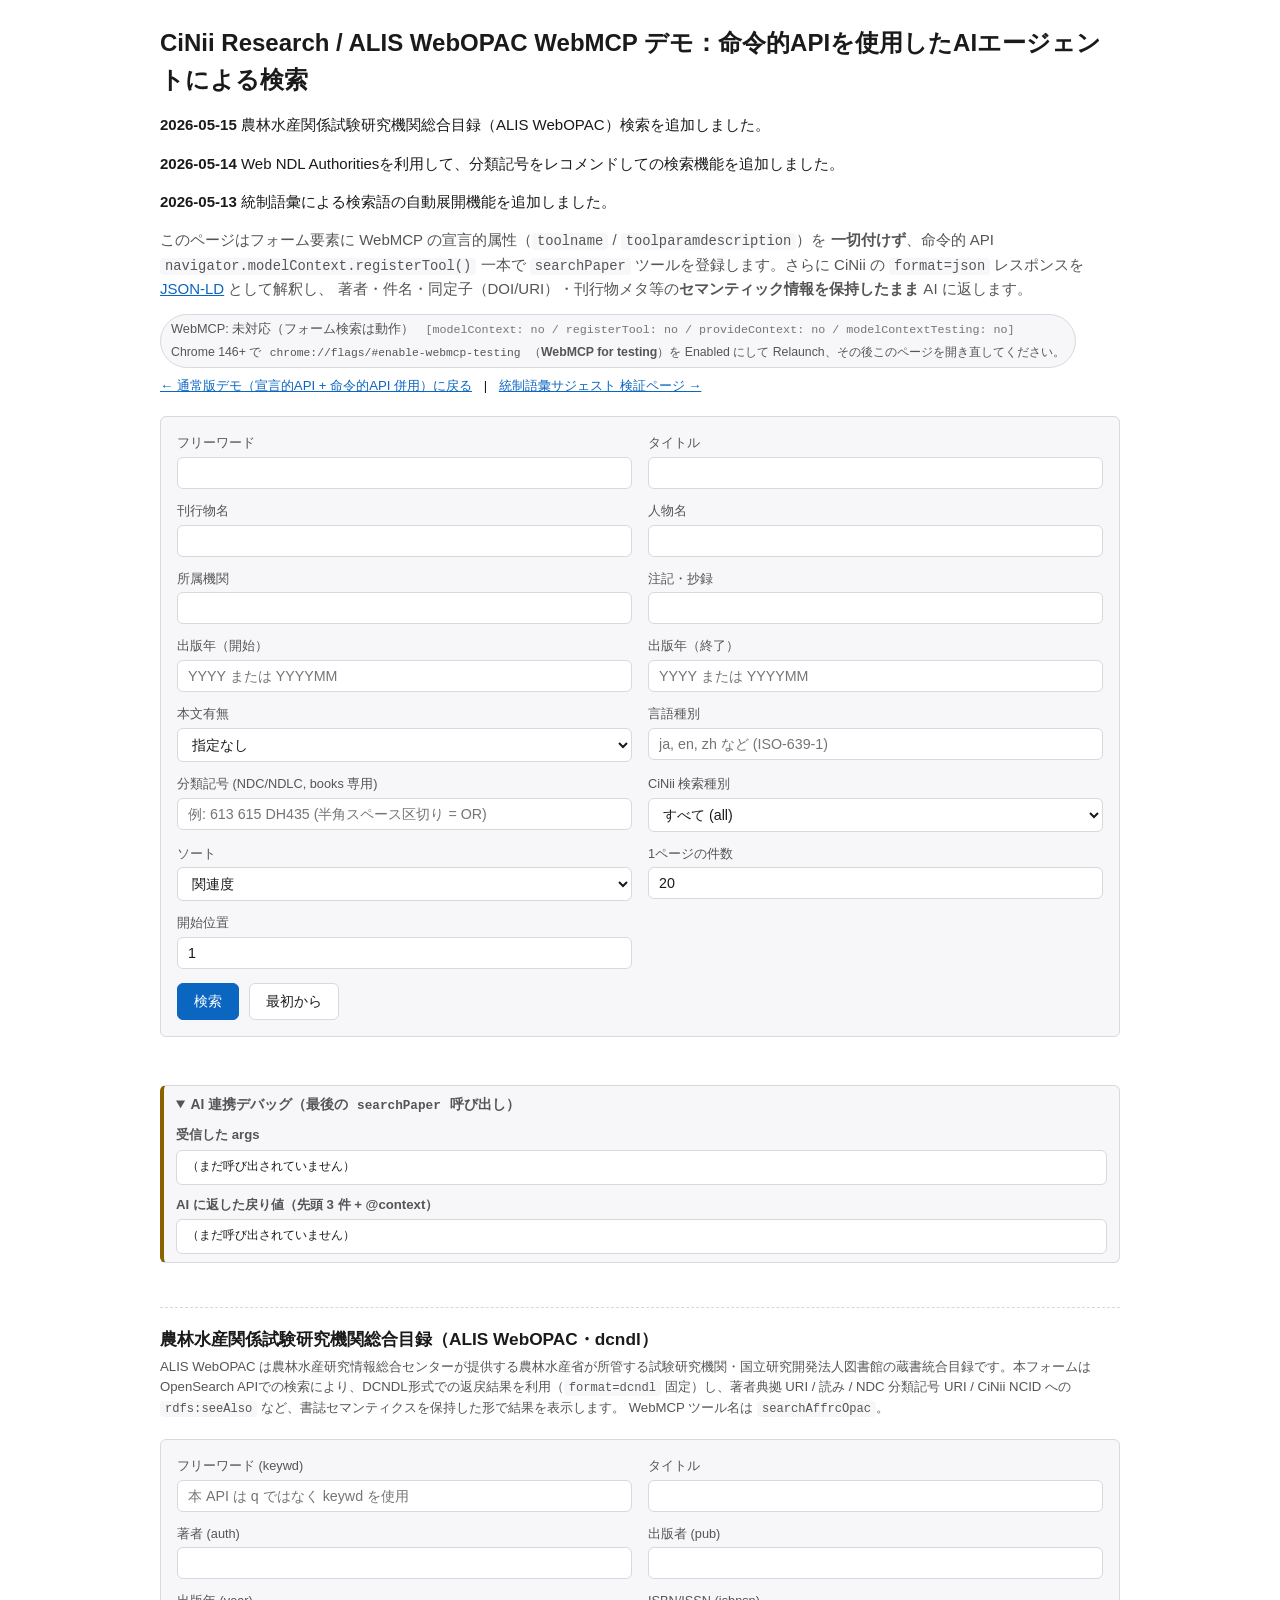
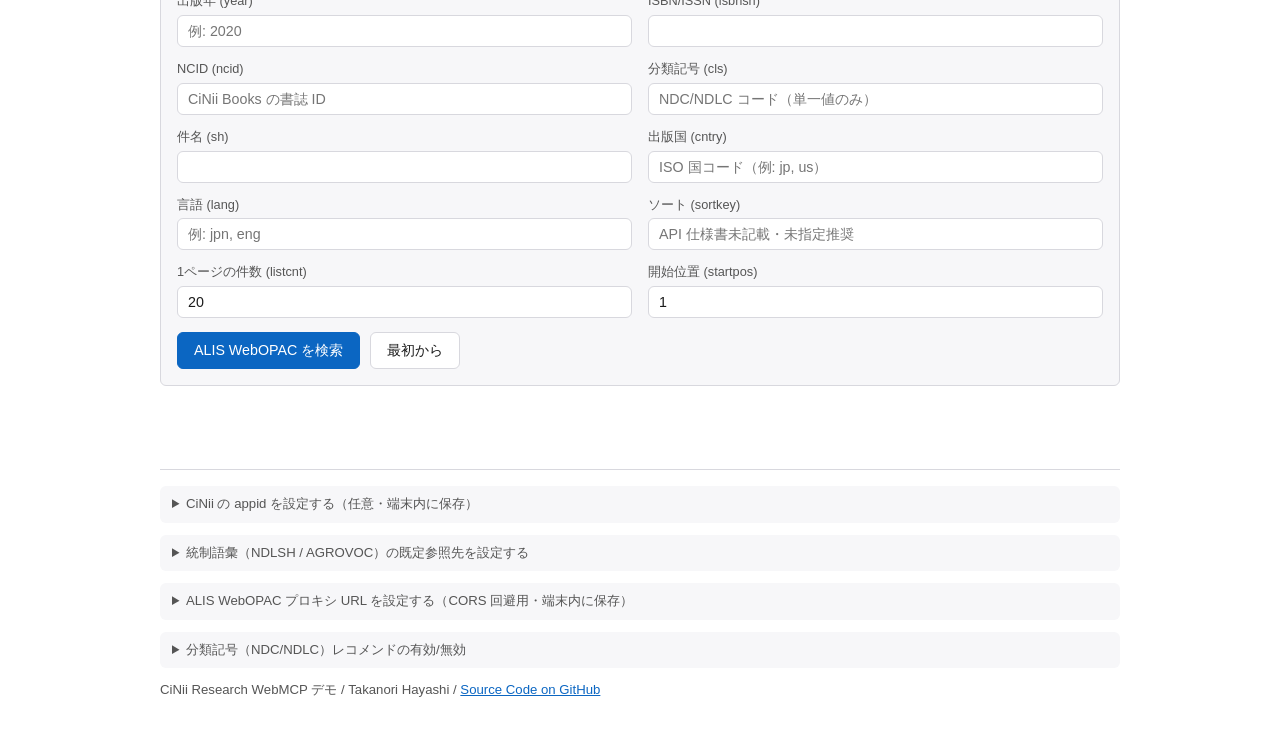
<file: imperative.html>
<!DOCTYPE html>
<html lang="ja">
<head>
  <meta charset="UTF-8" />
  <meta name="viewport" content="width=device-width, initial-scale=1" />
  <title>CiNii Research / ALIS WebOPAC WebMCP デモ：命令的APIを使用したAIエージェントによる検索</title>
  <link rel="stylesheet" href="styles.css" />
</head>
<body>
  <header class="page-header">
    <h1>CiNii Research / ALIS WebOPAC WebMCP デモ：命令的APIを使用したAIエージェントによる検索</h1>
    <p><strong>2026-05-15</strong> 農林水産関係試験研究機関総合目録（ALIS WebOPAC）検索を追加しました。</p>
    <p><strong>2026-05-14</strong> Web NDL Authoritiesを利用して、分類記号をレコメンドしての検索機能を追加しました。</p>
    <p><strong>2026-05-13</strong> 統制語彙による検索語の自動展開機能を追加しました。</p>
    </p><p class="subtitle">
      このページはフォーム要素に WebMCP の宣言的属性（<code>toolname</code> / <code>toolparamdescription</code>）を
      <strong>一切付けず</strong>、命令的 API <code>navigator.modelContext.registerTool()</code> 一本で
      <code>searchPaper</code> ツールを登録します。さらに CiNii の <code>format=json</code> レスポンスを
      <a href="https://json-ld.org/" target="_blank" rel="noopener">JSON-LD</a> として解釈し、
      著者・件名・同定子（DOI/URI）・刊行物メタ等の<strong>セマンティック情報を保持したまま</strong> AI に返します。
      
    <p id="mcp-status" class="mcp-status" data-supported="false">WebMCP: 検出中…</p>
    <p class="nav-link">
      <a href="index.html">← 通常版デモ（宣言的API + 命令的API 併用）に戻る</a>
      <span style="margin: 0 8px;">|</span>
      <a href="vocab.html">統制語彙サジェスト 検証ページ →</a>
    </p>
  </header>

  <main>
    <form id="searchForm">
      <div class="form-grid">
        <label class="field">
          <span class="field-label">フリーワード</span>
          <input type="text" name="q" />
        </label>

        <label class="field">
          <span class="field-label">タイトル</span>
          <input type="text" name="title" />
        </label>

        <label class="field">
          <span class="field-label">刊行物名</span>
          <input type="text" name="publicationTitle" />
        </label>

        <label class="field">
          <span class="field-label">人物名</span>
          <input type="text" name="name" />
        </label>

        <label class="field">
          <span class="field-label">所属機関</span>
          <input type="text" name="affiliation" />
        </label>

        <label class="field">
          <span class="field-label">注記・抄録</span>
          <input type="text" name="description" />
        </label>

        <label class="field">
          <span class="field-label">出版年（開始）</span>
          <input type="text" name="productYearFrom"
            placeholder="YYYY または YYYYMM"
            inputmode="numeric" />
        </label>

        <label class="field">
          <span class="field-label">出版年（終了）</span>
          <input type="text" name="productYearUntil"
            placeholder="YYYY または YYYYMM"
            inputmode="numeric" />
        </label>

        <label class="field">
          <span class="field-label">本文有無</span>
          <select name="hasLinkToFullText">
            <option value="">指定なし</option>
            <option value="true">本文ありのみ</option>
            <option value="false">本文なしのみ</option>
          </select>
        </label>

        <label class="field">
          <span class="field-label">言語種別</span>
          <input type="text" name="languageType"
            list="languageTypeOptions"
            placeholder="ja, en, zh など (ISO-639-1)" />
          <datalist id="languageTypeOptions">
            <option value="ja">日本語</option>
            <option value="en">英語</option>
            <option value="ja,en">日本語または英語</option>
            <option value="zh">中国語</option>
            <option value="ko">韓国語</option>
            <option value="fr">フランス語</option>
            <option value="de">ドイツ語</option>
            <option value="es">スペイン語</option>
          </datalist>
        </label>

        <label class="field">
          <span class="field-label">分類記号 (NDC/NDLC, books 専用)</span>
          <input type="text" name="category"
            placeholder="例: 613 615 DH435 (半角スペース区切り = OR)" />
        </label>

        <label class="field">
          <span class="field-label">CiNii 検索種別</span>
          <select name="resourceType">
            <option value="all" selected>すべて (all)</option>
            <option value="articles">論文 (articles)</option>
            <option value="books">書籍 (books)</option>
            <option value="data">研究データ (data)</option>
            <option value="dissertations">博士論文 (dissertations)</option>
            <option value="projects">研究プロジェクト (projects)</option>
            <option value="researchers">研究者 (researchers)</option>
            <option value="projectsAndProducts">プロジェクトと成果物</option>
          </select>
        </label>

        <label class="field">
          <span class="field-label">ソート</span>
          <select name="sortorder">
            <option value="4" selected>関連度</option>
            <option value="0">新しい順</option>
            <option value="1">古い順</option>
            <option value="5">五十音順</option>
          </select>
        </label>

        <label class="field">
          <span class="field-label">1ページの件数</span>
          <input type="number" name="count" min="1" max="200" value="20" />
        </label>

        <label class="field">
          <span class="field-label">開始位置</span>
          <input type="number" name="start" min="1" max="10000" value="1" />
        </label>
      </div>

      <div class="form-actions">
        <button type="submit" class="primary">検索</button>
        <button type="button" id="resetStart">最初から</button>
      </div>
    </form>

    <div id="status" class="status" data-kind=""></div>

    <details id="debugPane" class="debug-pane" open>
      <summary>AI 連携デバッグ（最後の <code>searchPaper</code> 呼び出し）</summary>
      <div class="debug-body">
        <h3>受信した args</h3>
        <pre id="debugArgs">（まだ呼び出されていません）</pre>
        <h3>AI に返した戻り値（先頭 3 件 + @context）</h3>
        <pre id="debugReturn">（まだ呼び出されていません）</pre>
      </div>
    </details>

    <div id="resultsHeader"></div>
    <div id="results"></div>
    <nav id="pagination" class="pagination" aria-label="ページ"></nav>

    <hr class="source-divider" />

    <h2 class="form-section-title">農林水産関係試験研究機関総合目録（ALIS WebOPAC・dcndl）</h2>
    <p class="form-section-note">
      ALIS WebOPAC は農林水産研究情報総合センターが提供する農林水産省が所管する試験研究機関・国立研究開発法人図書館の蔵書統合目録です。本フォームはOpenSearch APIでの検索により、DCNDL形式での返戻結果を利用（<code>format=dcndl</code> 固定）し、著者典拠 URI / 読み / NDC 分類記号 URI / CiNii NCID への
      <code>rdfs:seeAlso</code> など、書誌セマンティクスを保持した形で結果を表示します。
      WebMCP ツール名は <code>searchAffrcOpac</code>。
    </p>

    <form id="affrcSearchForm">
      <div class="form-grid">
        <label class="field">
          <span class="field-label">フリーワード (keywd)</span>
          <input type="text" name="keywd"
            placeholder="本 API は q ではなく keywd を使用" />
        </label>

        <label class="field">
          <span class="field-label">タイトル</span>
          <input type="text" name="title" />
        </label>

        <label class="field">
          <span class="field-label">著者 (auth)</span>
          <input type="text" name="auth" />
        </label>

        <label class="field">
          <span class="field-label">出版者 (pub)</span>
          <input type="text" name="pub" />
        </label>

        <label class="field">
          <span class="field-label">出版年 (year)</span>
          <input type="text" name="year"
            placeholder="例: 2020"
            inputmode="numeric" />
        </label>

        <label class="field">
          <span class="field-label">ISBN/ISSN (isbnsn)</span>
          <input type="text" name="isbnsn" />
        </label>

        <label class="field">
          <span class="field-label">NCID (ncid)</span>
          <input type="text" name="ncid"
            placeholder="CiNii Books の書誌 ID" />
        </label>

        <label class="field">
          <span class="field-label">分類記号 (cls)</span>
          <input type="text" name="cls"
            placeholder="NDC/NDLC コード（単一値のみ）" />
        </label>

        <label class="field">
          <span class="field-label">件名 (sh)</span>
          <input type="text" name="sh" />
        </label>

        <label class="field">
          <span class="field-label">出版国 (cntry)</span>
          <input type="text" name="cntry"
            placeholder="ISO 国コード（例: jp, us）" />
        </label>

        <label class="field">
          <span class="field-label">言語 (lang)</span>
          <input type="text" name="lang"
            placeholder="例: jpn, eng" />
        </label>

        <label class="field">
          <span class="field-label">ソート (sortkey)</span>
          <input type="text" name="sortkey"
            placeholder="API 仕様書未記載・未指定推奨" />
        </label>

        <label class="field">
          <span class="field-label">1ページの件数 (listcnt)</span>
          <input type="number" name="listcnt" min="1" max="100" value="20" />
        </label>

        <label class="field">
          <span class="field-label">開始位置 (startpos)</span>
          <input type="number" name="startpos" min="1" max="10000" value="1" />
        </label>
      </div>

      <div class="form-actions">
        <button type="submit" class="primary">ALIS WebOPAC を検索</button>
        <button type="button" id="affrcResetStart">最初から</button>
      </div>
    </form>

    <div id="affrcStatus" class="status" data-kind=""></div>

    <div id="affrcResultsHeader"></div>
    <div id="affrcResults"></div>
    <nav id="affrcPagination" class="pagination" aria-label="ALIS WebOPAC ページ"></nav>
  </main>

  <footer class="page-footer">
    <details class="appid-config">
      <summary>CiNii の appid を設定する（任意・端末内に保存）</summary>
      <p>
        CiNii Research OpenSearch v2 のドキュメント上 <code>appid</code> は必須とされています。
        本デモは未設定でも試行しますが、サーバ側で拒否される場合は
        <a href="https://support.nii.ac.jp/ja/cir/r_opensearch" target="_blank" rel="noopener">CiNii のサイト</a>
        で取得した appid をここに登録してください（<code>localStorage</code> にのみ保存されます）。
      </p>
      <div class="appid-row">
        <input type="text" id="appidInput" placeholder="CiNii の appid" />
        <button type="button" id="appidSave">保存</button>
        <button type="button" id="appidClear">削除</button>
      </div>
    </details>

    <details class="appid-config" id="vocabConfig">
      <summary>統制語彙（NDLSH / AGROVOC）の既定参照先を設定する</summary>
      <p>
        <code>suggestSearchTerms</code> ツールが <code>vocabularies</code> 引数を省略された場合に
        参照する語彙の既定値です（<code>localStorage</code> にのみ保存）。
        <a href="vocab.html">vocab.html</a> で挙動を直接確認できます。
      </p>
      <div class="appid-row">
        <label><input type="checkbox" id="vocabNdla" /> Web NDL Authorities (NDLSH 件名標目)</label>
        <label><input type="checkbox" id="vocabAgrovoc" /> AGROVOC (FAO 多言語農業シソーラス)</label>
      </div>
    </details>

    <details class="appid-config" id="affrcProxyConfig">
      <summary>ALIS WebOPAC プロキシ URL を設定する（CORS 回避用・端末内に保存）</summary>
      <p>
        ALIS WebOPAC (<code>library.affrc.go.jp</code>) は CORS を許可していないため、
        ブラウザから直接 <code>searchAffrcOpac</code> を呼び出すとブロックされます。そのため
        <a href="https://github.com/tzhaya/jc-opensearch-client" target="_blank" rel="noopener">jc-opensearch-client</a>
        の Cloudflare Worker を ALIS WebOPAC 対応に拡張したプロキシ経由で叩きます。
        既定で動作するプロキシ URL があらかじめ設定されています。別のプロキシを使う場合のみ上書きしてください
        （<code>localStorage</code> にのみ保存）。
        <strong>上流の AFFRC 側が国内向けに制限されているため、国外からは利用できません。</strong>
      </p>
      <div class="appid-row">
        <input type="text" id="affrcProxyInput"
          placeholder="https://your-worker.your-subdomain.workers.dev" />
        <button type="button" id="affrcProxySave">保存</button>
        <button type="button" id="affrcProxyClear">既定に戻す</button>
      </div>
    </details>

    <details class="appid-config" id="classConfig">
      <summary>分類記号（NDC/NDLC）レコメンドの有効/無効</summary>
      <p>
        <code>searchPaper</code> の戻り値ヒント (<code>expansionHint</code>) に
        「<code>suggestClassificationCodes</code> ツールで NDLSH 件名標目から NDC/NDLC を取り出し
        書籍検索の <code>category</code> パラメータに OR で渡す」案内を含めるかどうか。
        無効化してもツール自体は登録・呼び出し可能です。
      </p>
      <div class="appid-row">
        <label><input type="checkbox" id="classEnabled" /> 分類記号レコメンドのヒントを出す</label>
      </div>
    </details>
    <p class="footer-meta">
      CiNii Research WebMCP デモ / Takanori Hayashi / <a href="https://github.com/tzhaya/webmcp-opensearch-ui" target="_blank" rel="noopener">Source Code on GitHub</a>
    </p>
  </footer>

  <script type="module" src="imperative.js"></script>
</body>
</html>
</file>
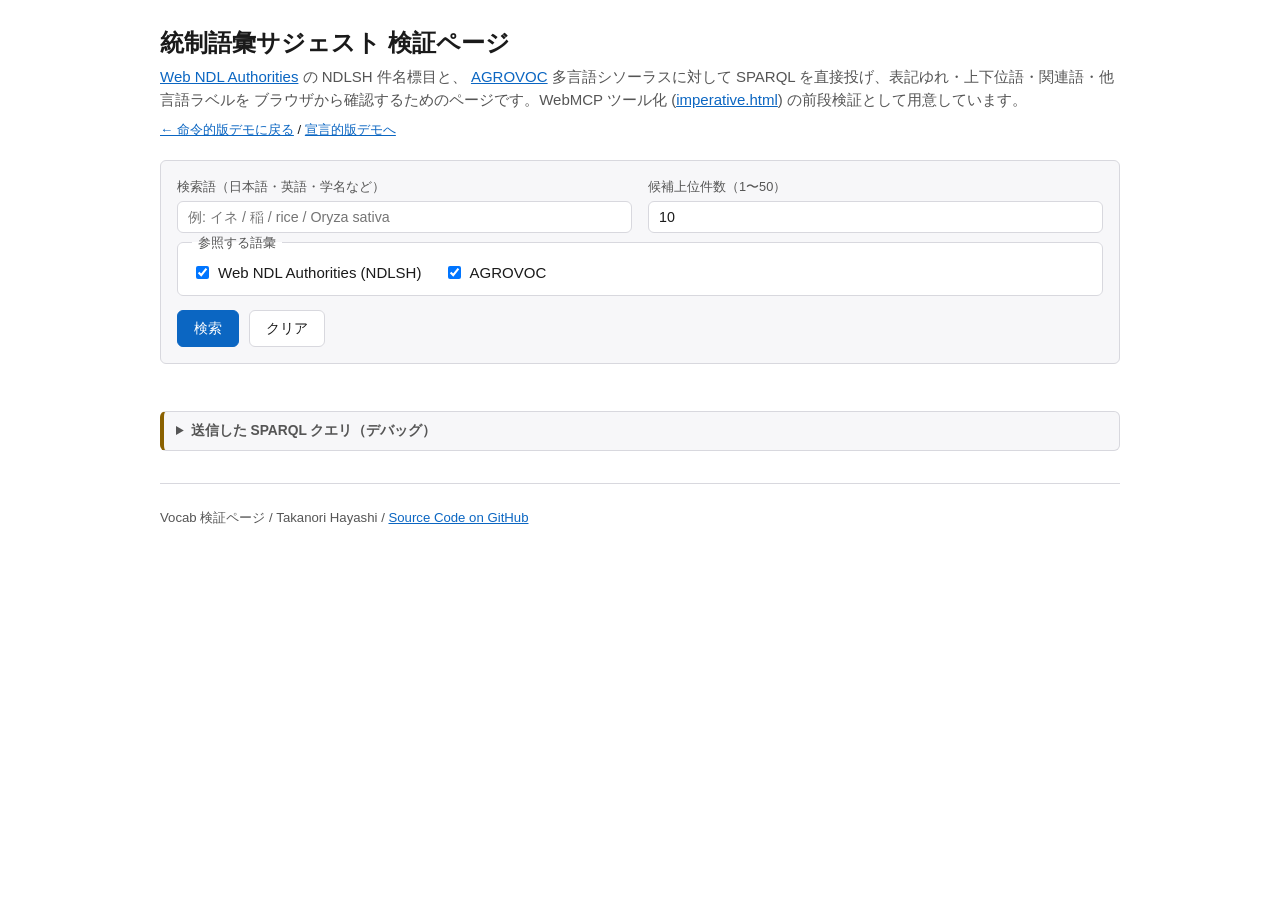
<file: vocab.html>
<!DOCTYPE html>
<html lang="ja">
<head>
  <meta charset="UTF-8" />
  <meta name="viewport" content="width=device-width, initial-scale=1" />
  <title>統制語彙サジェスト 検証ページ (NDL Authorities + AGROVOC)</title>
  <link rel="stylesheet" href="styles.css" />
</head>
<body>
  <header class="page-header">
    <h1>統制語彙サジェスト 検証ページ</h1>
    <p class="subtitle">
      <a href="https://id.ndl.go.jp/information/sparql-11/" target="_blank" rel="noopener">Web NDL Authorities</a>
      の NDLSH 件名標目と、
      <a href="https://agrovoc.fao.org/browse/agrovoc/en/" target="_blank" rel="noopener">AGROVOC</a>
      多言語シソーラスに対して SPARQL を直接投げ、表記ゆれ・上下位語・関連語・他言語ラベルを
      ブラウザから確認するためのページです。WebMCP ツール化 (<a href="imperative.html">imperative.html</a>) の前段検証として用意しています。
    </p>
    <p class="nav-link"><a href="imperative.html">← 命令的版デモに戻る</a> / <a href="index.html">宣言的版デモへ</a></p>
  </header>

  <main>
    <form id="vocabForm">
      <div class="form-grid">
        <label class="field">
          <span class="field-label">検索語（日本語・英語・学名など）</span>
          <input type="text" name="term" id="termInput" placeholder="例: イネ / 稲 / rice / Oryza sativa" required />
        </label>

        <label class="field">
          <span class="field-label">候補上位件数（1〜50）</span>
          <input type="number" name="limit" id="limitInput" min="1" max="50" value="10" />
        </label>
      </div>

      <fieldset class="sources-fieldset">
        <legend>参照する語彙</legend>
        <label><input type="checkbox" id="useNdla" checked /> Web NDL Authorities (NDLSH)</label>
        <label><input type="checkbox" id="useAgrovoc" checked /> AGROVOC</label>
      </fieldset>

      <div class="form-actions">
        <button type="submit" class="primary">検索</button>
        <button type="button" id="clearBtn">クリア</button>
      </div>
    </form>

    <div id="status" class="status" data-kind=""></div>

    <div id="results"></div>

    <details class="debug-pane" id="debugPane">
      <summary>送信した SPARQL クエリ（デバッグ）</summary>
      <div class="debug-body">
        <pre id="debugSparql">（まだ検索していません）</pre>
      </div>
    </details>
  </main>

  <footer class="page-footer">
    <p class="footer-meta">
      Vocab 検証ページ / Takanori Hayashi /
      <a href="https://github.com/tzhaya/webmcp-opensearch-ui" target="_blank" rel="noopener">Source Code on GitHub</a>
    </p>
  </footer>

  <script type="module" src="vocab.js"></script>
</body>
</html>
</file>
<file: styles.css>
:root {
  --fg: #1a1a1a;
  --fg-muted: #555;
  --bg: #ffffff;
  --bg-soft: #f7f7f9;
  --bg-card: #ffffff;
  --border: #d8d8de;
  --accent: #0b66c2;
  --accent-hover: #094f96;
  --danger: #b3261e;
  --warn: #8a6100;
  --info: #0b66c2;
  --cinii-color: #0b66c2;
  --jairo-color: #1f9d55;
  --radius: 6px;
}

@media (prefers-color-scheme: dark) {
  :root {
    --fg: #e7e7ea;
    --fg-muted: #a8a8b0;
    --bg: #16171a;
    --bg-soft: #1d1f24;
    --bg-card: #1d1f24;
    --border: #33363d;
    --accent: #5fa8ff;
    --accent-hover: #80bbff;
    --danger: #ff8a85;
    --warn: #ffcb66;
    --info: #5fa8ff;
    --cinii-color: #5fa8ff;
    --jairo-color: #6fd49a;
  }
}

* { box-sizing: border-box; }

html, body {
  margin: 0;
  padding: 0;
  background: var(--bg);
  color: var(--fg);
  font-family: -apple-system, BlinkMacSystemFont, "Segoe UI", "Hiragino Sans",
               "Yu Gothic", "Meiryo", sans-serif;
  font-size: 15px;
  line-height: 1.55;
}

body {
  max-width: 1000px;
  margin: 0 auto;
  padding: 24px 20px 48px;
}

a { color: var(--accent); }
a:hover { color: var(--accent-hover); }

code {
  background: var(--bg-soft);
  padding: 1px 5px;
  border-radius: 4px;
  font-size: 0.92em;
}

/* ---------- Header ---------- */
.page-header h1 {
  font-size: 1.6rem;
  margin: 0 0 4px;
}
.subtitle {
  margin: 4px 0 8px;
  color: var(--fg-muted);
}
.mcp-status {
  display: inline-block;
  margin: 6px 0 0;
  padding: 4px 10px;
  border-radius: 999px;
  background: var(--bg-soft);
  border: 1px solid var(--border);
  font-size: 0.85rem;
  color: var(--fg-muted);
}
.mcp-status[data-supported="true"] {
  background: rgba(31, 157, 85, 0.12);
  border-color: rgba(31, 157, 85, 0.4);
  color: var(--jairo-color);
}
.mcp-detail {
  font-family: ui-monospace, SFMono-Regular, Menlo, Consolas, monospace;
  font-size: 0.78rem;
  opacity: 0.8;
  margin-left: 4px;
}
.mcp-hint {
  display: block;
  margin-top: 4px;
  font-size: 0.82rem;
  color: var(--fg-muted);
  background: none;
  padding: 0;
}

/* ---------- Form ---------- */
form {
  margin: 20px 0 16px;
  padding: 16px;
  background: var(--bg-soft);
  border: 1px solid var(--border);
  border-radius: var(--radius);
}

.sources-fieldset {
  border: 1px solid var(--border);
  border-radius: var(--radius);
  padding: 8px 14px 10px;
  margin: 0 0 14px;
  background: var(--bg-card);
}
.sources-fieldset legend {
  padding: 0 6px;
  font-size: 0.85rem;
  color: var(--fg-muted);
}
.sources-fieldset label {
  display: inline-flex;
  align-items: center;
  gap: 6px;
  margin-right: 18px;
  cursor: pointer;
}
.sources-fieldset label:has(input:disabled) {
  opacity: 0.6;
  cursor: not-allowed;
}
.source-note {
  color: var(--warn);
  font-size: 0.85em;
  margin-left: 2px;
}

.form-grid {
  display: grid;
  grid-template-columns: repeat(2, minmax(0, 1fr));
  gap: 12px 16px;
}
@media (max-width: 640px) {
  .form-grid { grid-template-columns: 1fr; }
}

.field {
  display: flex;
  flex-direction: column;
  gap: 4px;
}
.field-label {
  font-size: 0.85rem;
  color: var(--fg-muted);
}

input[type="text"],
input[type="number"],
select {
  width: 100%;
  padding: 7px 10px;
  background: var(--bg-card);
  color: var(--fg);
  border: 1px solid var(--border);
  border-radius: var(--radius);
  font-size: 0.95rem;
}
input:focus, select:focus {
  outline: none;
  border-color: var(--accent);
  box-shadow: 0 0 0 2px rgba(11, 102, 194, 0.25);
}

.form-actions {
  margin-top: 14px;
  display: flex;
  gap: 10px;
}
button {
  padding: 8px 16px;
  background: var(--bg-card);
  color: var(--fg);
  border: 1px solid var(--border);
  border-radius: var(--radius);
  font-size: 0.95rem;
  cursor: pointer;
}
button:hover:not(:disabled) {
  background: var(--bg-soft);
}
button:disabled {
  opacity: 0.5;
  cursor: not-allowed;
}
button.primary {
  background: var(--accent);
  border-color: var(--accent);
  color: #fff;
}
button.primary:hover:not(:disabled) {
  background: var(--accent-hover);
  border-color: var(--accent-hover);
}

/* ---------- Status ---------- */
.status {
  min-height: 1.4em;
  margin: 8px 0;
  font-size: 0.92rem;
}
.status[data-kind="info"]  { color: var(--info); }
.status[data-kind="warn"]  { color: var(--warn); }
.status[data-kind="error"] { color: var(--danger); }

.results-header {
  margin: 8px 0 12px;
  padding: 8px 12px;
  background: var(--bg-soft);
  border-radius: var(--radius);
  font-size: 0.92rem;
  color: var(--fg-muted);
}

/* ---------- Results ---------- */
.source-section {
  margin: 18px 0;
  padding: 12px 14px;
  background: var(--bg-card);
  border: 1px solid var(--border);
  border-left: 4px solid var(--cinii-color);
  border-radius: var(--radius);
}
.source-section[data-source="jairo"] {
  border-left-color: var(--jairo-color);
}
.source-title {
  margin: 0 0 8px;
  font-size: 1rem;
  font-weight: 600;
}
.source-error {
  color: var(--danger);
  margin: 4px 0;
}
.source-empty {
  color: var(--fg-muted);
  margin: 4px 0;
}

.result-list {
  list-style: none;
  margin: 0;
  padding: 0;
}
.result-item {
  padding: 10px 0;
  border-bottom: 1px solid var(--border);
}
.result-item:last-child { border-bottom: none; }

.result-title {
  font-weight: 600;
  font-size: 1.02rem;
  text-decoration: none;
}
.result-title:hover { text-decoration: underline; }

.result-meta {
  margin-top: 3px;
  font-size: 0.86rem;
  color: var(--fg-muted);
}
.result-desc {
  margin: 6px 0 0;
  font-size: 0.92rem;
  color: var(--fg);
}

/* ---------- Pagination ---------- */
.pagination {
  display: flex;
  align-items: center;
  justify-content: center;
  gap: 12px;
  margin: 16px 0 8px;
}
.page-info {
  color: var(--fg-muted);
  font-size: 0.92rem;
}

/* ---------- Footer ---------- */
.page-footer {
  margin-top: 32px;
  padding-top: 16px;
  border-top: 1px solid var(--border);
  color: var(--fg-muted);
  font-size: 0.88rem;
}
.appid-config {
  background: var(--bg-soft);
  padding: 8px 12px;
  border-radius: var(--radius);
  margin-bottom: 12px;
}
.appid-config summary { cursor: pointer; }
.appid-row {
  margin-top: 8px;
  display: flex;
  gap: 8px;
  flex-wrap: wrap;
}
.appid-row input { flex: 1 1 220px; }
.footer-meta {
  margin: 8px 0 0;
}
.alt-page-link {
  margin: 0 0 12px;
  padding: 8px 12px;
  background: var(--bg-soft);
  border-left: 4px solid var(--accent);
  border-radius: var(--radius);
  font-size: 0.92rem;
}
.alt-page-link a { font-weight: 600; }

/* ---------- ページ間ナビ（imperative.html） ---------- */
.nav-link {
  margin: 8px 0 0;
  font-size: 0.88rem;
}

/* ---------- デバッグペイン（imperative.html） ---------- */
.debug-pane {
  margin: 12px 0 16px;
  padding: 8px 12px;
  background: var(--bg-soft);
  border: 1px solid var(--border);
  border-left: 4px solid var(--warn);
  border-radius: var(--radius);
}
.debug-pane > summary {
  cursor: pointer;
  font-weight: 600;
  font-size: 0.92rem;
  color: var(--fg-muted);
}
.debug-body h3 {
  font-size: 0.88rem;
  margin: 10px 0 4px;
  color: var(--fg-muted);
}
.debug-body pre {
  background: var(--bg-card);
  border: 1px solid var(--border);
  border-radius: var(--radius);
  padding: 8px 10px;
  font-family: ui-monospace, SFMono-Regular, Menlo, Consolas, monospace;
  font-size: 0.78rem;
  line-height: 1.45;
  overflow-x: auto;
  max-height: 320px;
  margin: 0;
}

/* ---------- 結果カードの追加メタ（imperative.html） ---------- */
.result-subjects,
.result-identifiers,
.result-classification,
.result-seealso {
  margin-top: 3px;
  font-size: 0.82rem;
  color: var(--fg-muted);
  font-family: ui-monospace, SFMono-Regular, Menlo, Consolas, monospace;
  word-break: break-all;
}

/* ---------- AFFRC セクション（imperative.html） ---------- */
.source-divider {
  margin: 28px 0 18px;
  border: none;
  border-top: 1px dashed var(--border);
}
.form-section-title {
  margin: 16px 0 4px;
  font-size: 1.15rem;
}
.form-section-note {
  margin: 0 0 8px;
  font-size: 0.88rem;
  color: var(--fg-muted);
}
.source-section[data-source="affrc"] {
  border-left-color: var(--jairo-color);
}
</file>
